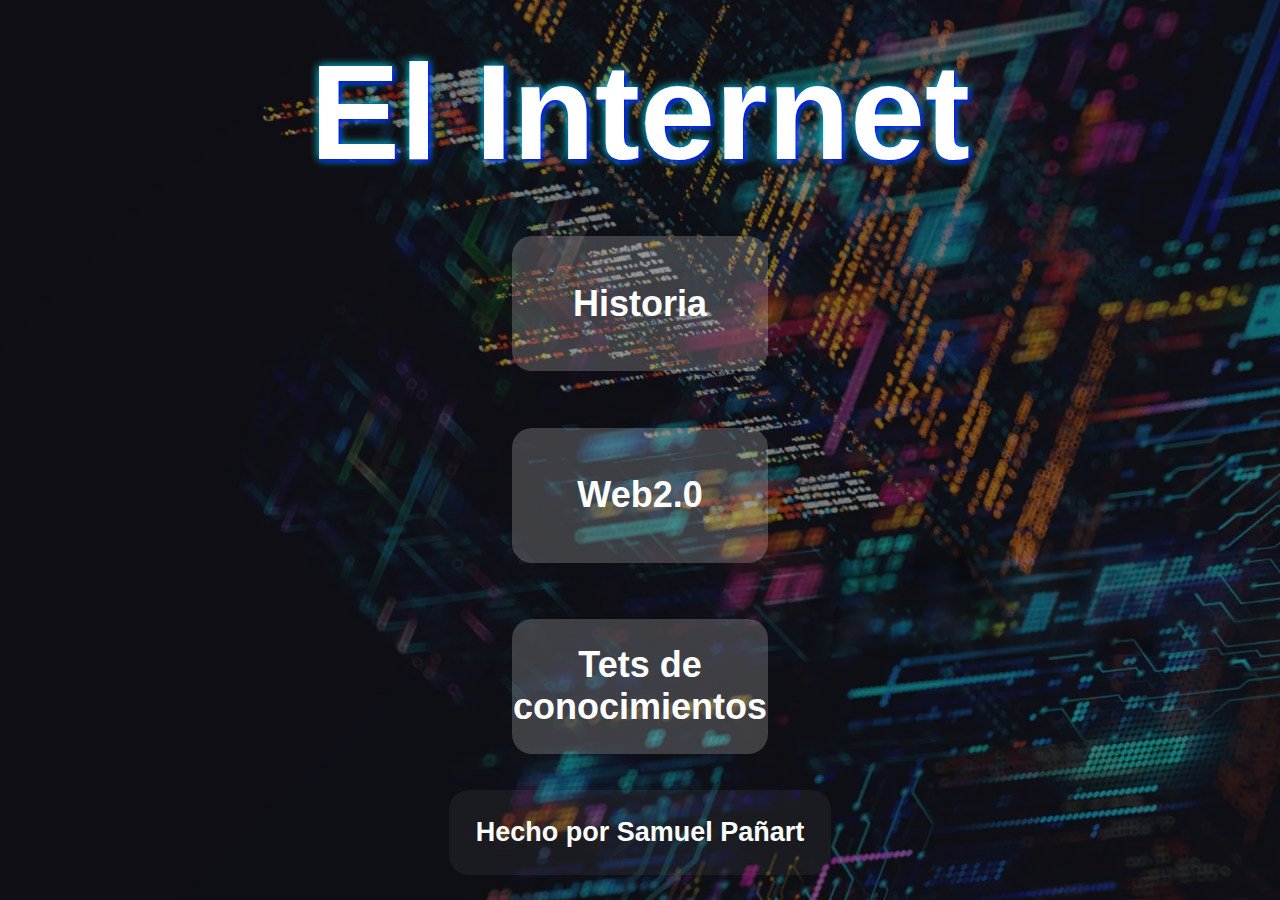
<file: index.html>
<!DOCTYPE html>
<html lang="en">
<head>
    <meta charset="UTF-8">
    <meta name="viewport" content="width=device-width, initial-scale=1.0">
    <link rel="stylesheet" href="styles/index.css">
    <title>El Internet</title>
</head>
<body>
    <header><h1>El Internet</h1></header>
    <main>

        <div><a href="pages/historia.html"><button><h3>Historia</h3></button></a></div>
        <div><a href="pages/web2.0.html"><button><h3>Web2.0</h3></button></a></div>
        <div><a href="pages/test.html"><button><h3>Tets de conocimientos</h3></button></a></div>
    </main>
    <footer><h4>Hecho por Samuel Pañart</h4></footer>
</body>
</html>
</file>
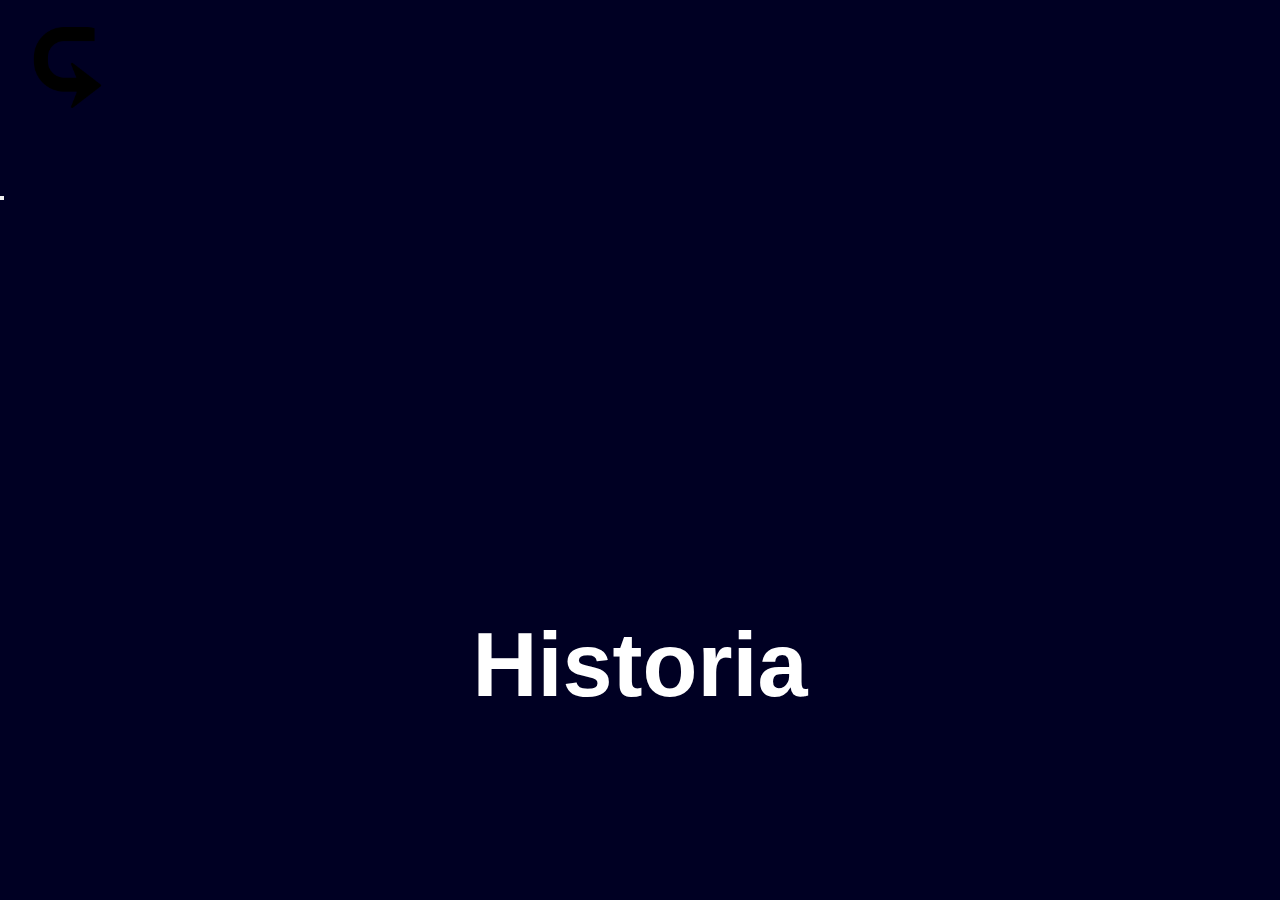
<file: pages/historia.html>
<!DOCTYPE html>
<html lang="en">
<head>
    <meta charset="UTF-8">
    <meta name="viewport" content="width=device-width, initial-scale=1.0">
    <link rel="stylesheet" href="../styles/historia.css">
    <title>Historia</title>
</head>
<body>
    <div><a href="../index.html"><button><img class="botonVuelta" src="../media/FlechaVolver.png" alt="Flecha para volver atras"></button></a></div>
        <h1>Historia</h1>
</body>
</html>
</file>
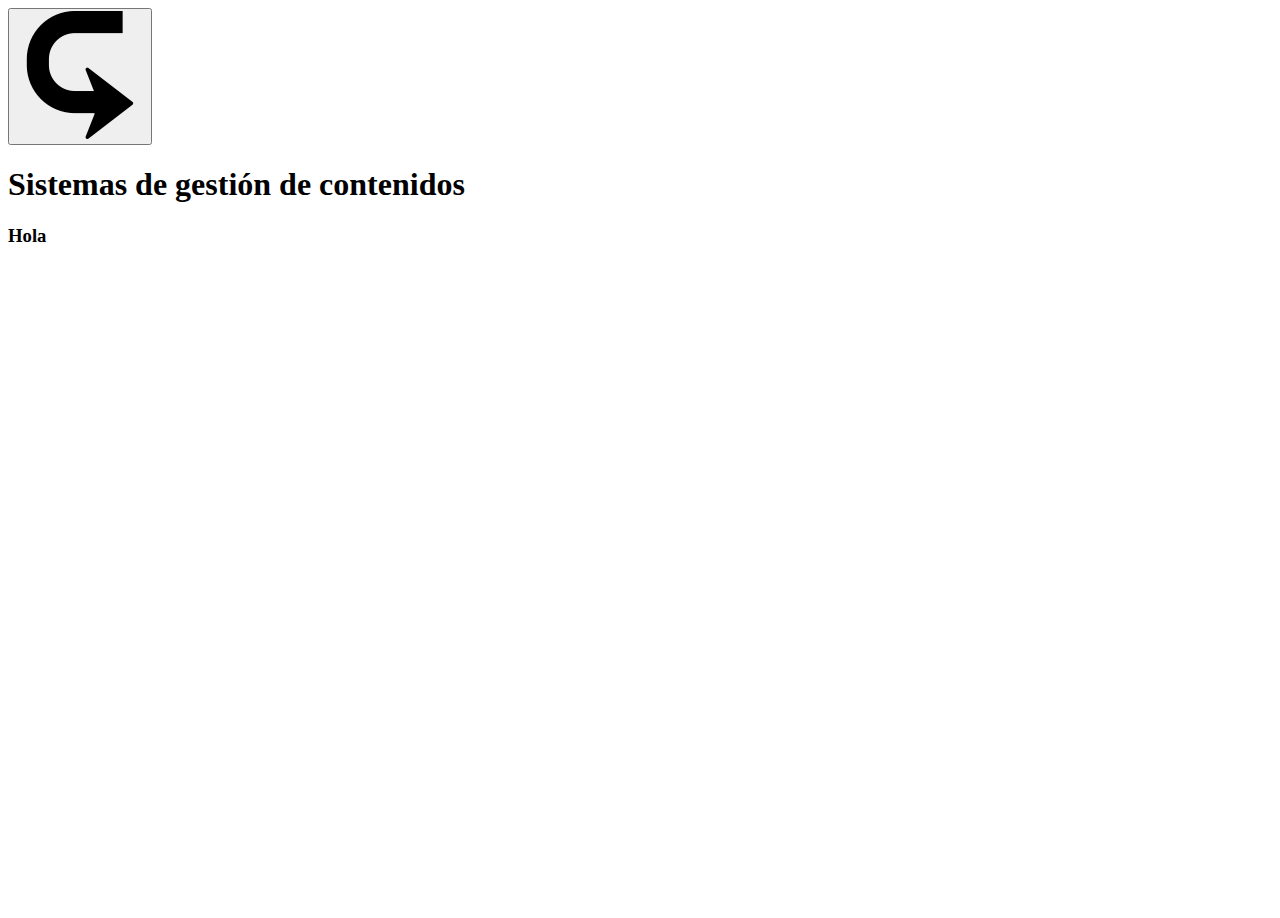
<file: pages/sistemas.html>
<!DOCTYPE html>
<html lang="en">
<head>
    <meta charset="UTF-8">
    <meta name="viewport" content="width=device-width, initial-scale=1.0">
    <link rel="stylesheet" href="../styles/sistemas.css">
    <title>Sistemas de gestión de contenidos</title>
</head>
<body>
    <div><a href="../index.html"><button><img class="botonVuelta" src="../media/FlechaVolver.png" alt="Flecha para volver atras"></button></a></div>
    <h1>Sistemas de gestión de contenidos</h1>
    <h3>Hola</h3>
    <iframe src="https://es.wikipedia.org/wiki/Internet" frameborder="0">Página</iframe>
</body>
</html>
</file>
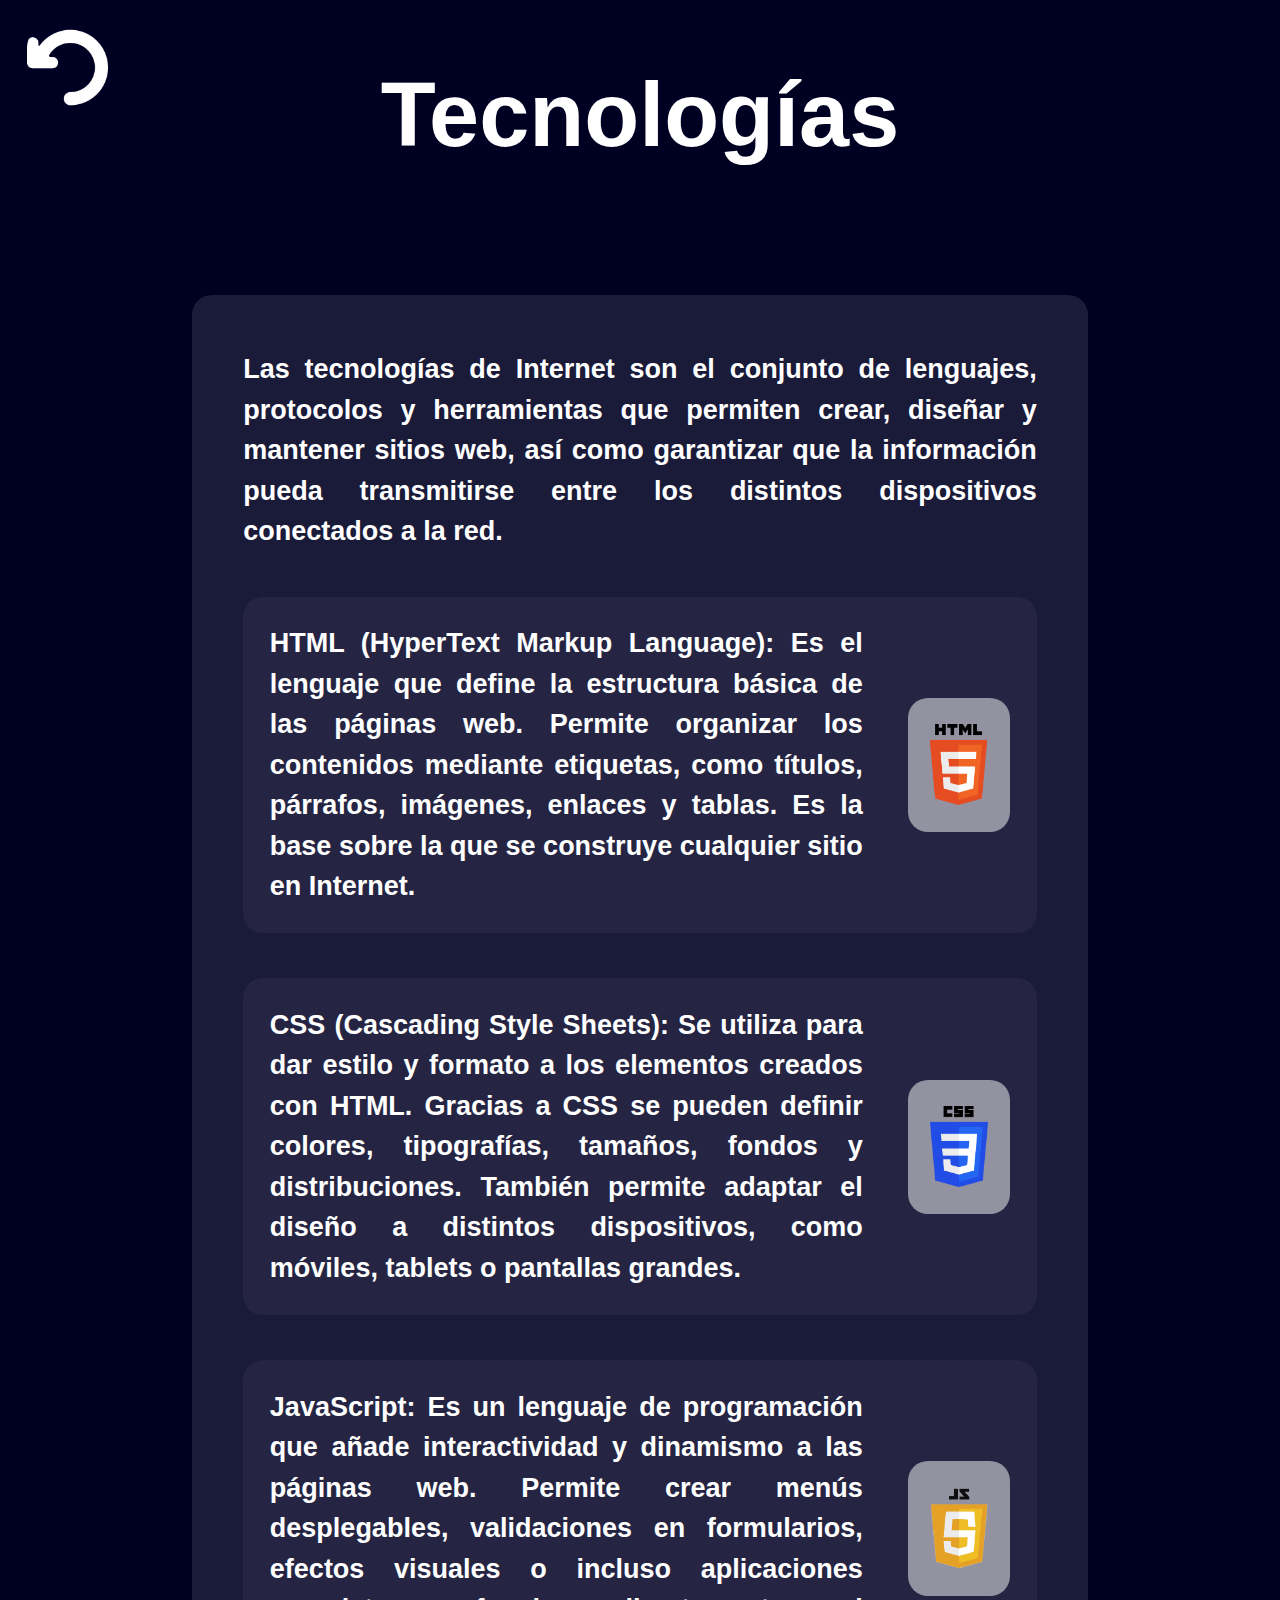
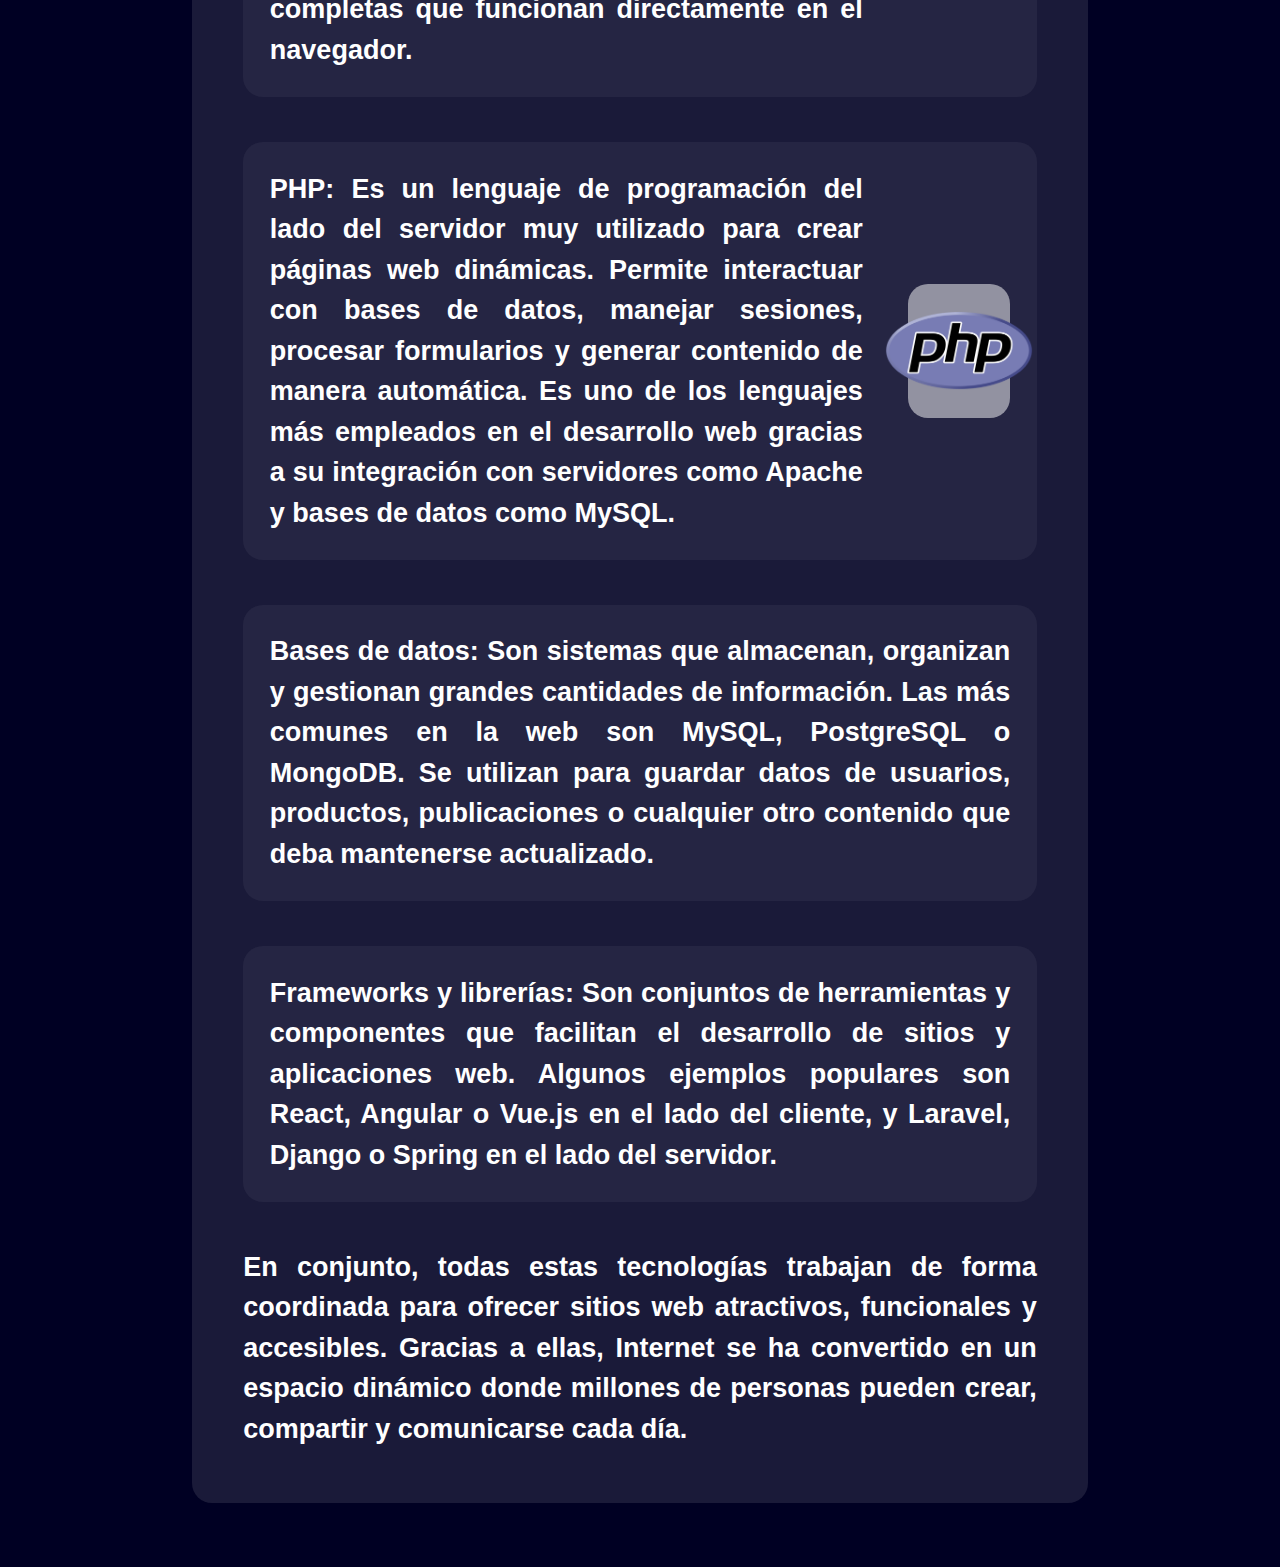
<file: pages/tecnologías.html>
<!DOCTYPE html>
<html lang="en">
  <head>
    <meta charset="UTF-8" />
    <meta name="viewport" content="width=device-width, initial-scale=1.0" />
    <link rel="stylesheet" href="../styles/tecnologías.css" />
    <link rel="shortcut icon" href="../media/SPLogo.png" type="image/x-icon" />
    <title>Sistemas de gestión de contenidos</title>
  </head>

  <body>
    <div>
      <a href="../index.html">
        <img
          class="botonVuelta"
          src="../media/volver-flecha.png"
          alt="Flecha para volver atrás"
        />
      </a>
    </div>

    <h1>Tecnologías</h1>

    <main>
      <div class="divPrincipal">
        <h3>
          Las tecnologías de Internet son el conjunto de lenguajes, protocolos y
          herramientas que permiten crear, diseñar y mantener sitios web, así
          como garantizar que la información pueda transmitirse entre los
          distintos dispositivos conectados a la red.
        </h3>

        <div class="divConFoto">
          <h3>
            HTML (HyperText Markup Language): Es el lenguaje que define la
            estructura básica de las páginas web. Permite organizar los
            contenidos mediante etiquetas, como títulos, párrafos, imágenes,
            enlaces y tablas. Es la base sobre la que se construye cualquier
            sitio en Internet.
          </h3>
          <div class="divFoto">
            <img
              class="ImgNormal"
              src="../media/HTML5_logo_and_wordmark.svg.png"
              alt="HTML logo"
            />
          </div>
        </div>

        <div class="divConFoto">
          <h3>
            CSS (Cascading Style Sheets): Se utiliza para dar estilo y formato a
            los elementos creados con HTML. Gracias a CSS se pueden definir
            colores, tipografías, tamaños, fondos y distribuciones. También
            permite adaptar el diseño a distintos dispositivos, como móviles,
            tablets o pantallas grandes.
          </h3>
          <div class="divFoto">
            <img
              class="ImgNormal"
              src="../media/CSS3_logo_and_wordmark.svg.png"
              alt="CSS logo"
            />
          </div>
        </div>

        <div class="divConFoto">
          <h3>
            JavaScript: Es un lenguaje de programación que añade interactividad
            y dinamismo a las páginas web. Permite crear menús desplegables,
            validaciones en formularios, efectos visuales o incluso aplicaciones
            completas que funcionan directamente en el navegador.
          </h3>
          <div class="divFoto">
            <img
              class="ImgNormal"
              src="../media/JavaScript-Logo.png"
              alt="JavaScript logo"
            />
          </div>
        </div>

        <div class="divConFoto">
          <h3>
            PHP: Es un lenguaje de programación del lado del servidor muy
            utilizado para crear páginas web dinámicas. Permite interactuar con
            bases de datos, manejar sesiones, procesar formularios y generar
            contenido de manera automática. Es uno de los lenguajes más
            empleados en el desarrollo web gracias a su integración con
            servidores como Apache y bases de datos como MySQL.
          </h3>
          <div class="divFoto">
            <img
              class="ImgNormal"
              src="../media/PHP-logo.svg.png"
              alt="Php logo"
            />
          </div>
        </div>

        <div class="divSinFoto">
          <h3>
            Bases de datos: Son sistemas que almacenan, organizan y gestionan
            grandes cantidades de información. Las más comunes en la web son
            MySQL, PostgreSQL o MongoDB. Se utilizan para guardar datos de
            usuarios, productos, publicaciones o cualquier otro contenido que
            deba mantenerse actualizado.
          </h3>
        </div>

        <div class="divSinFoto">
          <h3>
            Frameworks y librerías: Son conjuntos de herramientas y componentes
            que facilitan el desarrollo de sitios y aplicaciones web. Algunos
            ejemplos populares son React, Angular o Vue.js en el lado del
            cliente, y Laravel, Django o Spring en el lado del servidor.
          </h3>
        </div>

        <h3>
          En conjunto, todas estas tecnologías trabajan de forma coordinada para
          ofrecer sitios web atractivos, funcionales y accesibles. Gracias a
          ellas, Internet se ha convertido en un espacio dinámico donde millones
          de personas pueden crear, compartir y comunicarse cada día.
        </h3>
      </div>
    </main>
  </body>
</html>
</file>
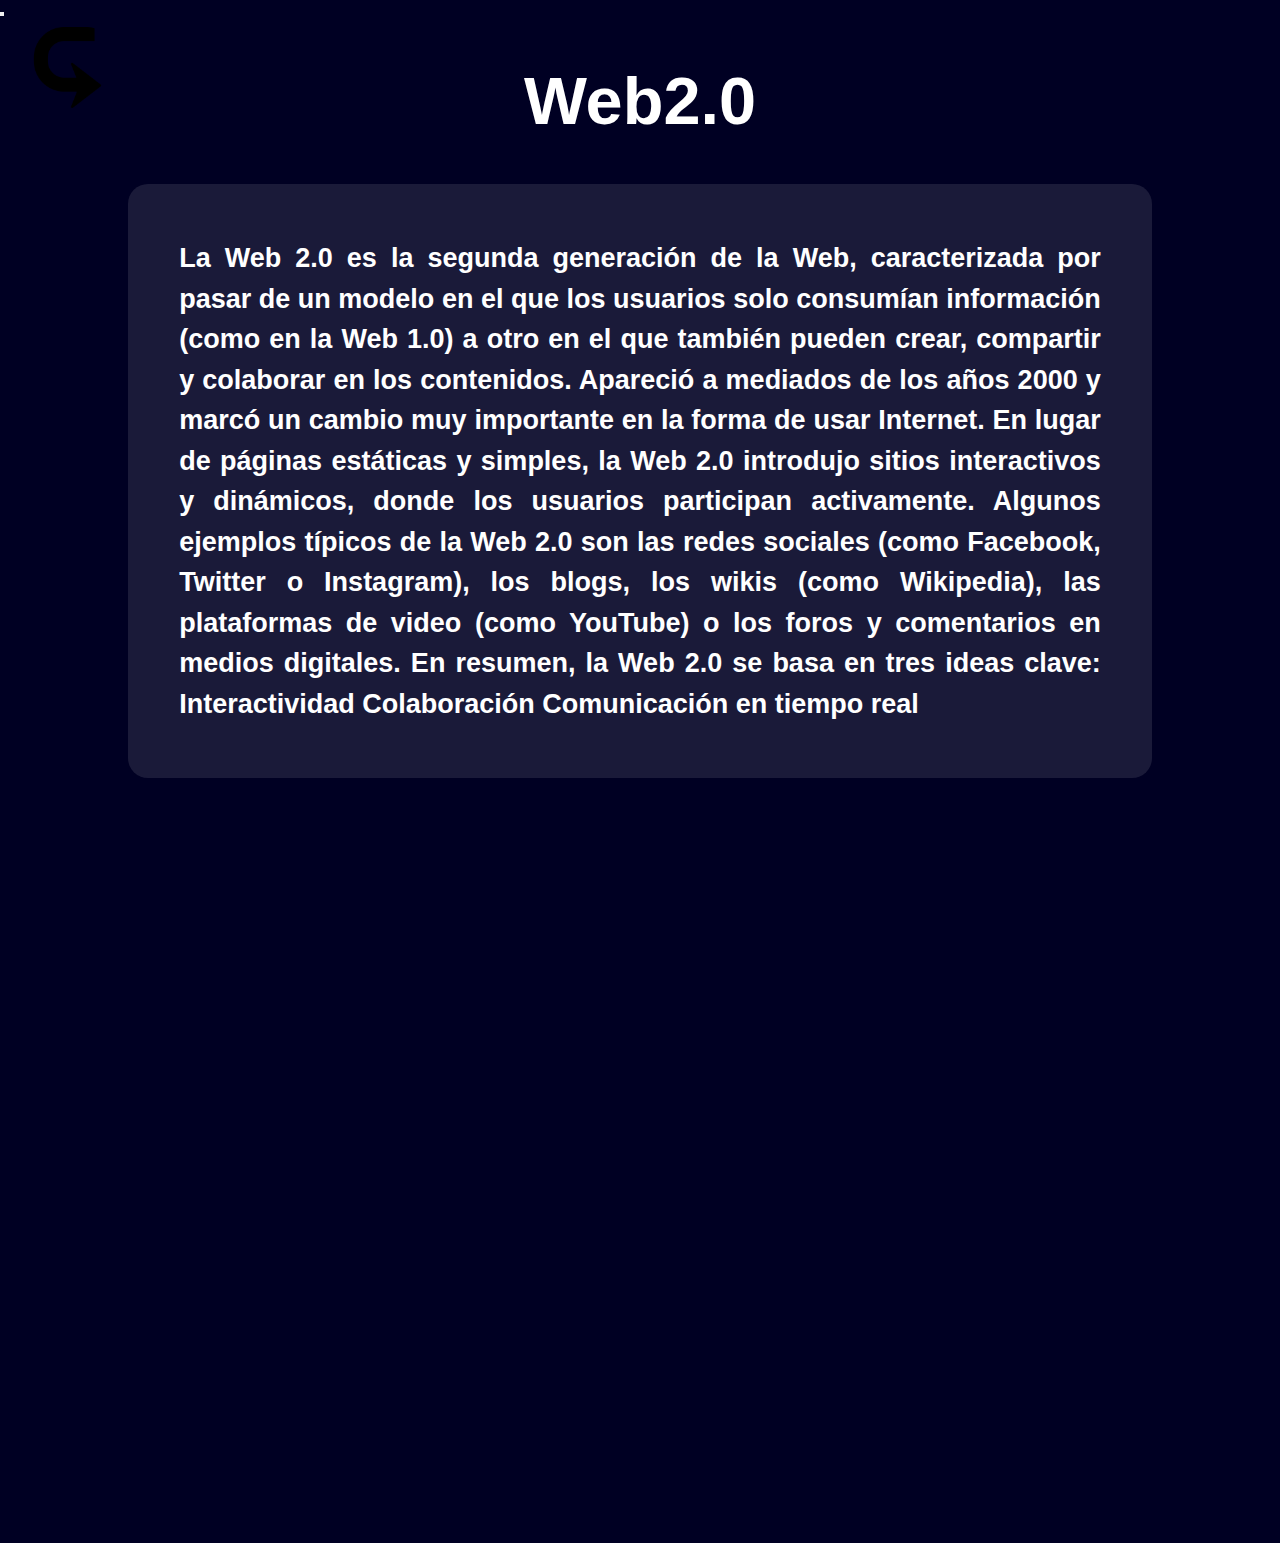
<file: pages/web2.0.html>
<!DOCTYPE html>
<html lang="en">
<head>
    <meta charset="UTF-8">
    <meta name="viewport" content="width=device-width, initial-scale=1.0">
    <link rel="stylesheet" href="../styles/web2.0.css">
    <title>Web2.0</title>
</head>
<body>
    <div><a href="../index.html"><button><img class="botonVuelta" src="../media/FlechaVolver.png" alt="Flecha para volver atras"></button></a></div>
    <h1>Web2.0</h1>
    <h3>La Web 2.0 es la segunda generación de la Web, caracterizada por pasar de un modelo en el que los usuarios solo consumían información (como en la Web 1.0) a otro en el que también pueden crear, compartir y colaborar en los contenidos.

Apareció a mediados de los años 2000 y marcó un cambio muy importante en la forma de usar Internet. En lugar de páginas estáticas y simples, la Web 2.0 introdujo sitios interactivos y dinámicos, donde los usuarios participan activamente.

Algunos ejemplos típicos de la Web 2.0 son las redes sociales (como Facebook, Twitter o Instagram), los blogs, los wikis (como Wikipedia), las plataformas de video (como YouTube) o los foros y comentarios en medios digitales.

En resumen, la Web 2.0 se basa en tres ideas clave:

Interactividad

Colaboración

Comunicación en tiempo real</h3>
    <iframe src="https://es.wikipedia.org/wiki/Internet" frameborder="0">Página</iframe>
</body>
</html>
</file>
<file: styles/index.css>
* {
  margin: 0;
  padding: 0;
  box-sizing: border-box;
}

img {
  min-width: 100vw;
  min-height: 100vh;
}

body {
  background-image: linear-gradient(
      0deg,
      rgba(0, 0, 0, 0.5),
      rgba(0, 0, 0, 0.5)
    ),
    url("../media/FondoPro.webp");
  background-size: cover;
  background-repeat: no-repeat;
  background-position: center;
}

header {
  background-size: cover;
  background-repeat: no-repeat;
  background-position: center;
  height: 20vh;
  display: flex;
  justify-content: center;
  align-items: center;
}

main {
  height: 70vh;
  min-height: 30pt;
  display: flex;
  flex-direction: column;
  justify-content: space-evenly;
  align-items: center;
}

button {
  width: 20vw;
  min-width: 75pt;
  height: 15vh;
  min-height: 5vh;
  background-color: rgba(255, 255, 255, 0.2);
  border-radius: 15pt;
  border: none;
  transition: transform 0.2s;
}

button:hover {
  background-color: rgba(255, 255, 255, 0.3);
  transform: scale(1.1);
}

h1 {
  font-family: "Verdana", sans-serif;
  font-size: 15vh;
  color: rgb(255, 255, 255);
  text-shadow: 2px 2px 5px rgb(0, 0, 255), 0 0 10px rgb(0, 255, 255);
  margin-top: 5vh;
  text-align: center;
}

h2 {
  color: rgb(255, 255, 255);
  font-family: "Verdana", sans-serif;
  font-size: 5vh;
  text-align: center;
  margin: 5vh;
}

h3 {
  font-family: "Verdana", sans-serif;
  font-size: 4vh;
  color: rgb(255, 255, 255);
}

h4 {
  max-width: 80vw;
  font-family: "Verdana", sans-serif;
  font-size: 3vh;
  color: rgb(255, 255, 255);
  background-color: rgba(255, 255, 255, 0.05);
  padding: 20pt;
  border-radius: 15pt;
}

footer {
  height: 10vh;
  display: flex;
  justify-content: center;
  align-items: center;
  padding-bottom: 5vh;
}

div {
  display: flex;
  flex-direction: row;
  justify-content: center;
  align-items: center;
}

section {
  display: flex;
  flex-direction: row;
  gap: 5vh;
  height: 15vh;
}

@media (max-width: 850px) {
  section {
    flex-direction: column;
  }

  button {
    width: 50vw;
    max-width: 250pt;
    min-width: 75pt;
    height: 20vh;
    min-height: 30pt;
    transition: transform 0.2s;
  }

  main {
    min-height: 140vh;
  }

  section {
    min-height: 100vh;
  }
}
</file>
<file: styles/historia.css>
* {
  margin: 0;
  padding: 0;
  box-sizing: border-box;
}

body {
  background-color: rgb(0, 0, 35);
  display: grid;
  min-height: 100vh;
  place-items: center;
  gap: 5vh;
}

h1 {
  font-size: 10vh;
  color: rgb(255, 255, 255);
  font-family: "Verdana", sans-serif;
  text-align: justify;
}

h3 {
  font-size: 3vh;
  color: rgb(255, 255, 255);
  font-family: "Verdana", sans-serif;
  line-height: 1.5;
  max-width: 80vw;
  background-color: rgba(255, 255, 255, 0.1);
  border-radius: 15pt;
  font-size: 3vh;
  text-align: justify;
  padding-top: 6vh;
  padding-bottom: 6vh;
  padding-left: 4vw;
  padding-right: 4vw;
  border-radius: 15pt;
}

.botonVuelta {
  width: 9vh;
  height: 9vh;
  border-radius: 25%;
  position: fixed;
  top: 3vh;
  left: 3vh;
  z-index: 1000;
  transition: transform 0.2s;
}

.botonVuelta:hover {
  transform: scale(1.2);
}

div {
  width: 100%;
  justify-content: start;
}

iframe {
  width: 80vw;
  height: 80vh;
  border-radius: 15pt;
  margin: 5vh;
}

@media (max-width: 850px) {
  iframe {
    height: 40vh;
  }
}
</file>
<file: styles/sistemas.css>
.botonVuelta {
    max-width: 10vw;
}
iframe {
    min-width: 80vw;
    min-height: 50vw;
}
</file>
<file: styles/tecnologías.css>
* {
  margin: 0;
  padding: 0;
  box-sizing: border-box;
}

body {
  background-color: rgb(0, 0, 35);
  display: grid;
  min-height: 100vh;
  place-items: center;
  gap: 5vw;
}

h1 {
  font-size: 10vh;
  color: rgb(255, 255, 255);
  font-family: "Verdana", sans-serif;
  text-align: justify;
}

h3 {
  color: rgb(255, 255, 255);
  font-family: "Verdana", sans-serif;
  text-align: justify;
  font-size: 3vh;
  line-height: 1.5;
}

main {
  display: flex;
  flex-direction: column;
  gap: 5vw;
  padding: 5vw;
  width: 80vw;
}

.botonVuelta {
  width: 9vh;
  height: 9vh;
  border-radius: 25%;
  position: fixed;
  top: 3vh;
  left: 3vh;
  z-index: 1000;
  transition: transform 0.2s;
}

.botonVuelta:hover {
  transform: scale(1.2);
}

.divConFoto {
  display: flex;
  flex-direction: row;
  align-items: center;
  background-color: rgba(255, 255, 255, 0.05);
  padding: 20pt;
  border-radius: 15pt;
  gap: 5vh;
}

.divSinFoto {
  display: flex;
  flex-direction: row;
  align-items: center;
  background-color: rgba(255, 255, 255, 0.05);
  padding: 20pt;
  border-radius: 15pt;
  gap: 0;
}

.divPrincipal {
  display: flex;
  flex-direction: column;
  align-items: center;
  background-color: rgba(255, 255, 255, 0.1);
  padding-top: 6vh;
  padding-bottom: 6vh;
  padding-left: 4vw;
  padding-right: 4vw;
  border-radius: 15pt;
  gap: 5vh;
}

.divFoto {
  display: flex;
  justify-content: center;
  align-items: center;
  background-color: rgba(255, 255, 255, 0.5);
  padding: 20pt;
  border-radius: 15pt;
  min-width: 8vw;
  min-height: 8vh;
}

.ImgNormal {
  height: 9vh;
  width: auto;
}

@media (max-width: 850px) {
  main {
    width: 95vw;
    padding: 5vw;
    gap: 3vh;
  }

  .divConFoto,
  .divSinFoto {
    flex-direction: column;
    text-align: center;
    gap: 2vh;
  }
}
</file>
<file: styles/web2.0.css>
* {
  margin: 0;
  padding: 0;
  box-sizing: border-box;
}

body {
  background-color: rgb(0, 0, 35);
  display: grid;
  min-height: 100vh;
  place-items: center;
  gap: 5vh;
}

h1 {
  font-size: 50pt;
  color: rgb(255, 255, 255);
  font-family: "Verdana", sans-serif;
}

h3 {
  color: rgb(255, 255, 255);
  font-family: "Verdana", sans-serif;
  line-height: 1.5;
  max-width: 80vw;
  background-color: rgba(255, 255, 255, 0.1);
  border-radius: 15pt;
  text-align: justify;
  font-size: 3vh;
  padding-top: 6vh;
  padding-bottom: 6vh;
  padding-left: 4vw;
  padding-right: 4vw;
}

h4 {
  color: rgb(255, 255, 255);
  font-family: "Verdana", sans-serif;
  line-height: 1.5;
  max-width: 80vw;
  background-color: rgba(255, 255, 255, 0.1);
  border-radius: 15pt;
  text-align: justify;
  font-size: 3vh;
  padding: 4vh;
}

.botonVuelta {
  width: 9vh;
  height: 9vht;
  border-radius: 25%;
  position: fixed;
  top: 3vh;
  left: 3vh;
  z-index: 1000;
  transition: transform 0.2s;
}

.botonVuelta:hover {
  transform: scale(1.2);
}

div {
  width: 100%;
  justify-content: start;
  gap: 5vh;
}

iframe {
  width: 80vw;
  height: 80vh;
  border-radius: 15pt;
}

footer {
  padding-bottom: 5vh;
}
</file>
